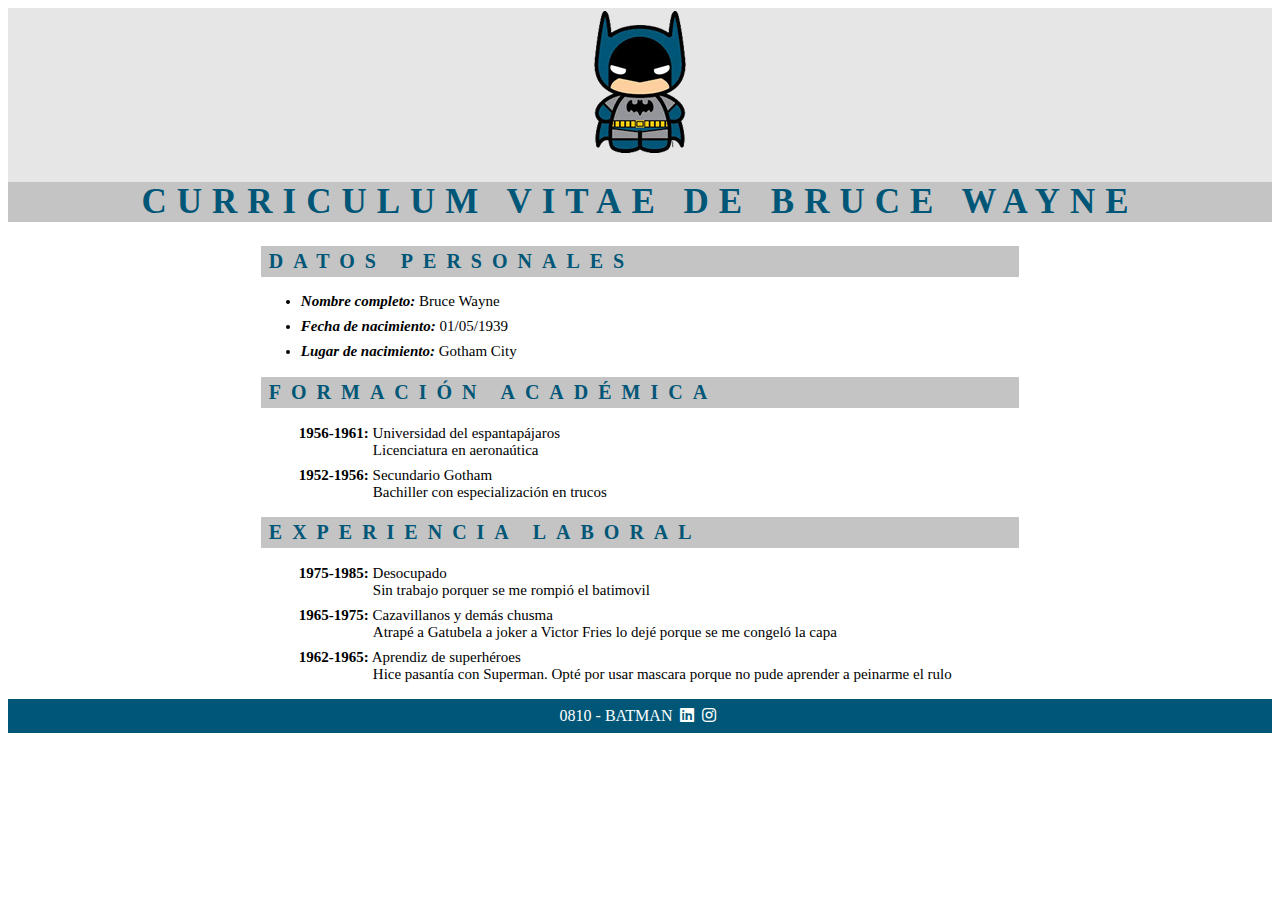
<file: BatmanCV/index.html>
<!DOCTYPE html>
<html lang="en">
<head>
    <meta charset="UTF-8">
    <meta http-equiv="X-UA-Compatible" content="IE=edge">
    <meta name="viewport" content="width=device-width, initial-scale=1.0">
    <title>Batman CV</title>
    <link rel="stylesheet" href="https://cdnjs.cloudflare.com/ajax/libs/font-awesome/5.15.3/css/all.min.css" referrerpolicy="no-referrer" />
    <link rel="stylesheet" href="css/styles.css">
</head>
<body>
    <header>
        <div>
            <img src="img/logo batman.png" alt="logobatman">


        </div>
        <div>
            <h1>CURRICULUM VITAE DE BRUCE WAYNE</h1>
        </div>

    </header>
    <main>
        <div class="section">
            <section>
                <h2>DATOS PERSONALES</h2>
                <ul class="datos-personales">
                    <li class="item"><em class="destacado">Nombre completo:</em> Bruce Wayne</li>
                    <li class="item"><em class="destacado">Fecha de nacimiento:</em> 01/05/1939</li>
                    <li class="item"><em class="destacado">Lugar de nacimiento:</em> Gotham City</li>
                </ul>
            
            </section>
            <section>
                <h2>FORMACIÓN ACADÉMICA</h2>
                <dl>
                    <div class="item">
                        <dt><span class="destacado">1956-1961:</span> Universidad del espantapájaros</dt> 
                        <dd>Licenciatura en aeronaútica</dd>
                    </div>
                    <div class="item">
                        <dt><span class="destacado">1952-1956:</span> Secundario Gotham</dt> 
                        <dd>Bachiller con especialización en trucos</dd>  
                    </div>
                </dl>
            </section>
            <section>
                <h2>EXPERIENCIA LABORAL</h2>
                <dl>
                    <div class="item">
                        <dt><span class="destacado">1975-1985:</span> Desocupado</dt>
                    <dd>Sin trabajo porquer se me rompió el batimovil</dd>  
                    </div>
                    <div class="item">
                        <dt><span class="destacado">1965-1975:</span> Cazavillanos y demás chusma</dt> 
                        <dd>Atrapé a Gatubela a joker a Victor Fries lo dejé porque se me congeló la capa</dd>
                    </div>
                    <div class="item">
                        <dt><span class="destacado">1962-1965:</span> Aprendiz de superhéroes</dt> 
                        <dd>Hice pasantía con Superman. Opté por usar mascara porque no pude aprender a peinarme el rulo</dd>
                    </div>
                      
                       
                    
                </dl>
            </section>

        </div>
        
    </main>
    <footer>
        <span class="redes">0810 - BATMAN </span> <a href="#"><i class="fab fa-linkedin redes"></i></a> <a href="#"><i class="fab fa-instagram redes"></i></a>
    </footer>
</body>
</html>
</file>
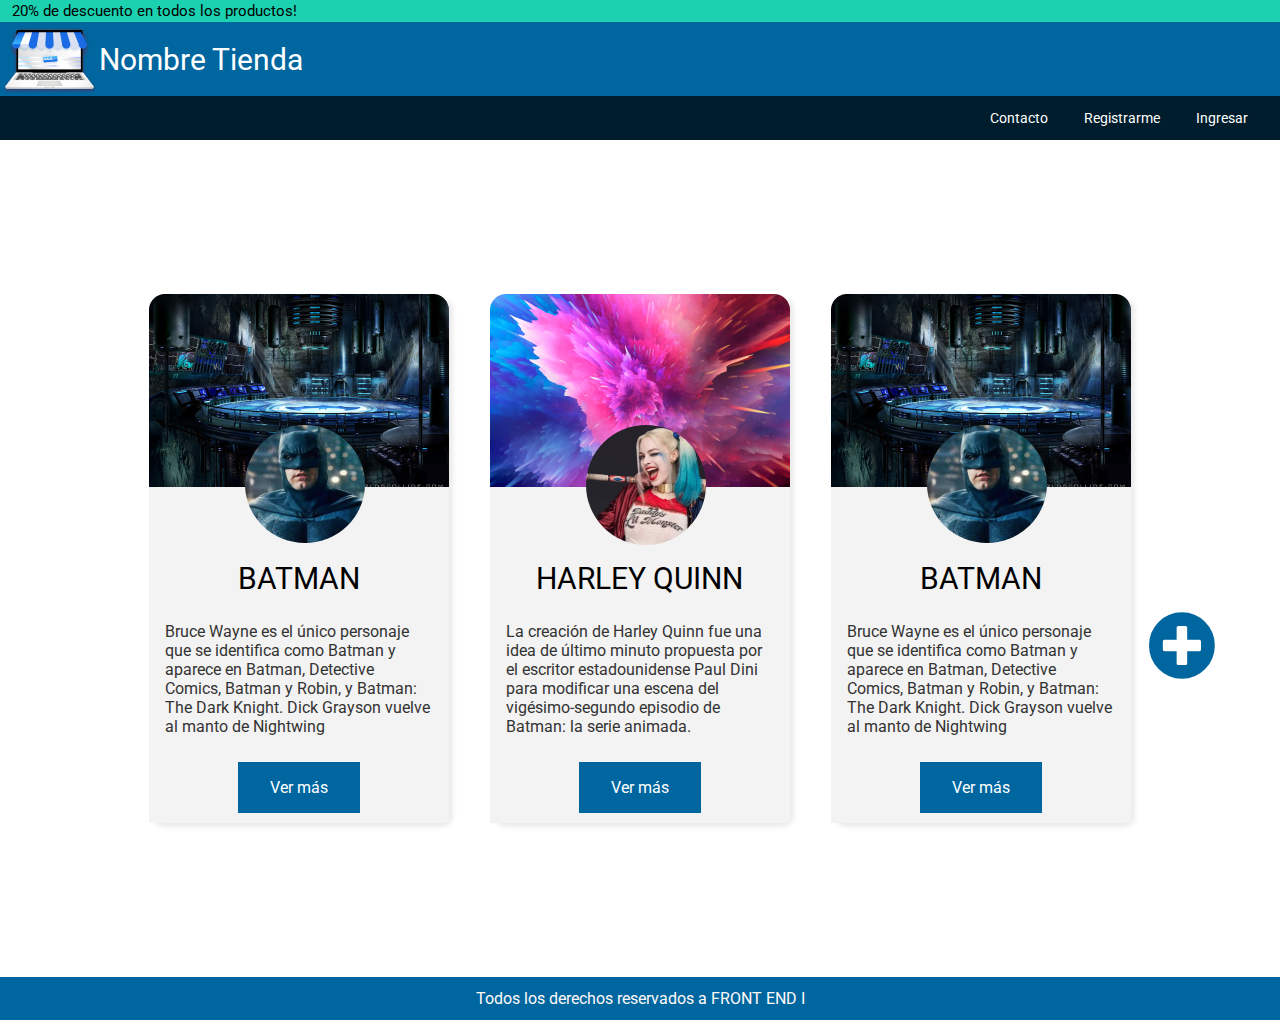
<file: heroes/index.html>
<!DOCTYPE html>
<html lang="en">

<head>
    <meta charset="UTF-8">
    <meta http-equiv="X-UA-Compatible" content="IE=edge">
    <meta name="viewport" content="width=device-width, initial-scale=1.0">
    <title>Heroes</title>
    <link rel="stylesheet" href="https://cdnjs.cloudflare.com/ajax/libs/font-awesome/5.15.3/css/all.min.css"
        referrerpolicy="no-referrer" />
    <link rel="stylesheet" href="css/style.css">
</head>

<body>

    <header>
        <div class="mini-header">
            <p>20% de descuento en todos los productos!</p>
        </div>
        <div class="main-header">
            <a href="index.html" class="logo-home" >
                <img src="img/Logo.png" alt="">
                <h1 class="logo-nombre">Nombre Tienda</h1>
            </a>
            
        </div>
        <nav class="nav">
            <ul class="nav-list">
                <li><a href="contacto.html">Contacto</a></li>
                <li><a href="registro.html">Registrarme</a></li>
                <li><a href="login.html">Ingresar</a></li>
            </ul>
        </nav> 
    </header>
    <main>
        <div class="container">
            <div class="card">
                <div class="portada-batman">
                    <img src="img/batman.png" class="avatar" alt="">
                </div>
                
                <div class="card-content">
                    <h2 class="nombre-super">BATMAN</h2>
                    <p>Bruce Wayne es el único personaje que se identifica como Batman y aparece en Batman, Detective
                        Comics, Batman y Robin, y Batman: The Dark Knight. Dick Grayson vuelve al manto de Nightwing</p>
                    <a href="#" class="boton">Ver más</a>
                </div>
                
            </div>
            <div class="card">
                <div class="portada-harley">
                    <img src="img/harley.png" class="avatar" alt="">
                </div>
                
                <div class="card-content">
                    <h2 class="nombre-super">HARLEY QUINN</h2>
                    <p>La creación de Harley Quinn fue una idea de último minuto propuesta por el escritor estadounidense
                        Paul Dini para modificar una escena del vigésimo-segundo episodio de Batman: la serie animada.</p>
                    <a href="#" class="boton">Ver más</a>
                </div>
                
            </div>
            <div class="card">
                <div class="portada-batman">
                    <img src="img/batman.png" class="avatar" alt="">
                </div>
                <div class="card-content">
                    <h2 class="nombre-super">BATMAN</h2>
                    <p>Bruce Wayne es el único personaje que se identifica como Batman y aparece en Batman, Detective
                        Comics, Batman y Robin, y Batman: The Dark Knight. Dick Grayson vuelve al manto de Nightwing</p>
                    <a href="#" class="boton">Ver más</a>
                </div>
                
            </div>
        </div>
        <a href="addsuper.html"><i class="fas fa-plus-circle add-super"></i></a>
    </main>
    <footer>
        <p>Todos los derechos reservados a FRONT END I</p>
    </footer>

</body>

</html>
</file>
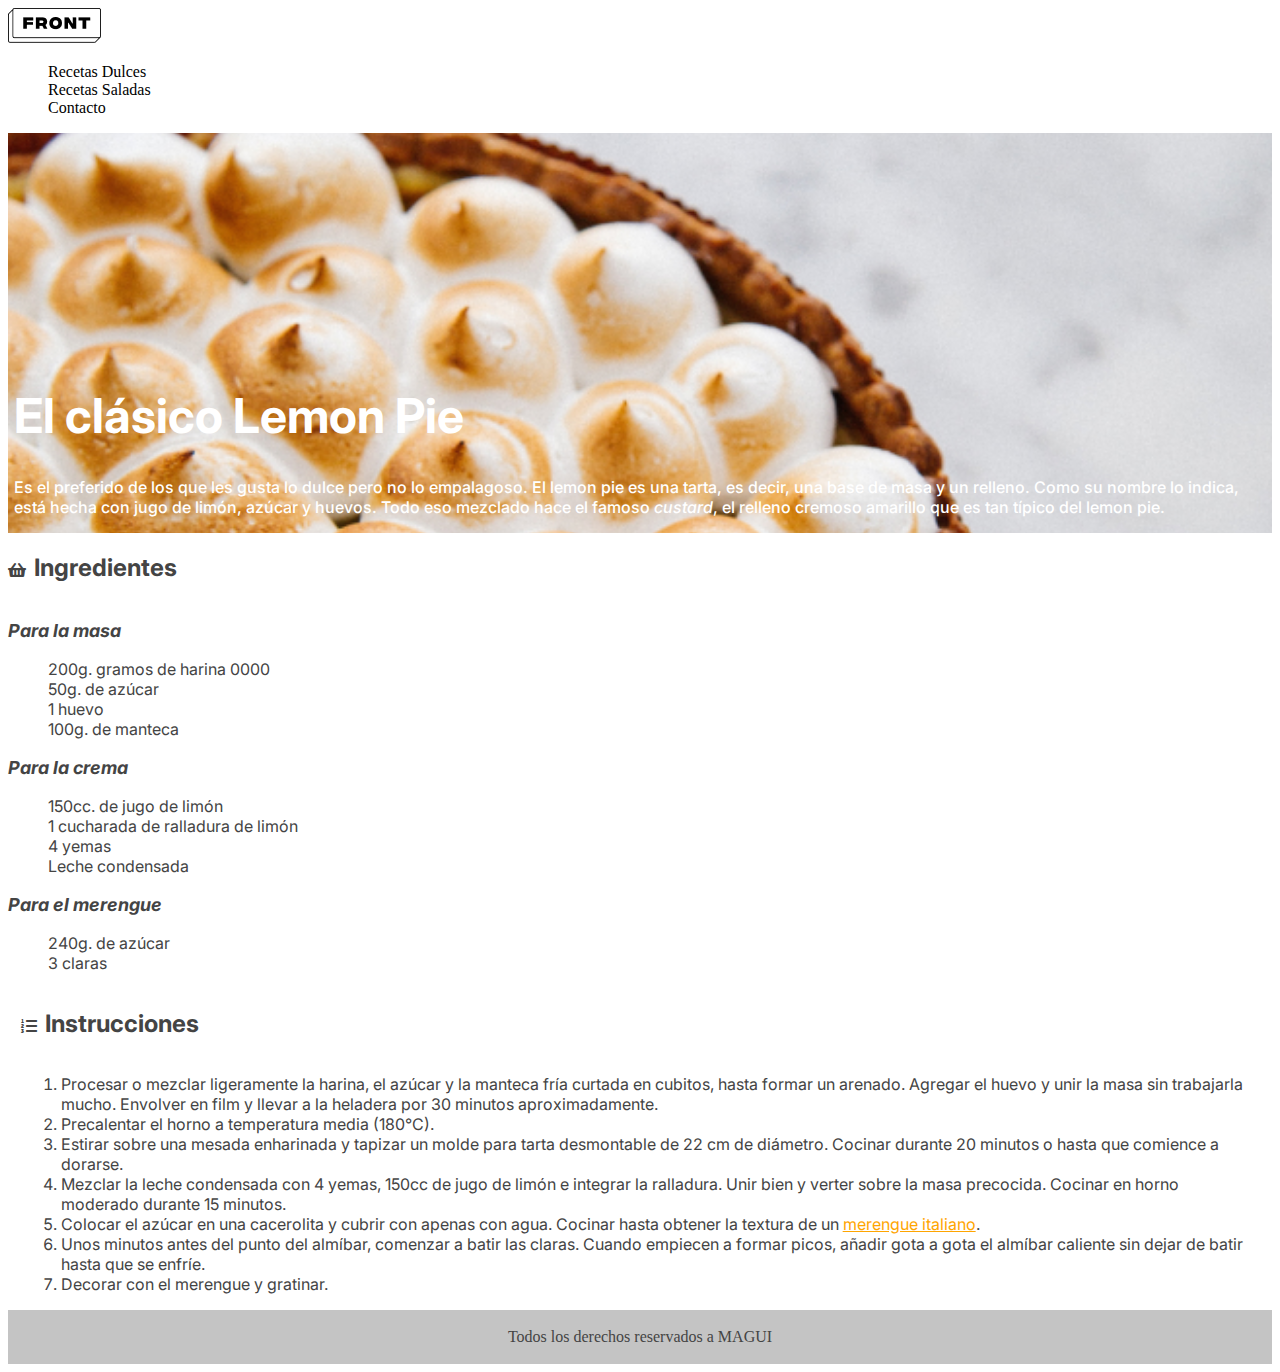
<file: lemonPie/index.html>
<!DOCTYPE html>
<html lang="es">

<head>
    <meta charset="UTF-8">
    <meta http-equiv="X-UA-Compatible" content="IE=edge">
    <meta name="viewport" content="width=device-width, initial-scale=1.0">
    <title>Lemon Pie</title>
    <link rel="stylesheet" href="https://cdnjs.cloudflare.com/ajax/libs/font-awesome/5.15.3/css/all.min.css" referrerpolicy="no-referrer" />
    <link rel="stylesheet" href="css/style.css">
</head>

<body>
    <header>
        <img src="img/logo.png" alt="front">
        <nav>
            <ul class="nav">
                <a href="#"><li>Recetas Dulces</li></a>
                <a href="#"><li>Recetas Saladas</li></a>
                <a href="#"><li>Contacto</li></a>
                
            </ul>
        </nav>
        
    </header>
    <main>
        <section class="banner">
            <div class="texto-banner">
               <h1>El clásico Lemon Pie</h1>
                <p class="descripcion">Es el preferido de los que les gusta lo dulce pero no lo empalagoso. El lemon pie es una tarta, es decir,
                una base de masa y un relleno. Como su nombre lo indica, está hecha con jugo de limón, azúcar y huevos.
                Todo eso mezclado hace el famoso <em>custard</em>, el relleno cremoso amarillo que es tan típico del
                lemon pie.</p> 
            </div>
            
        </section>
        <section>
            <i class="fas fa-shopping-basket"></i><h2 class="titulo-section">Ingredientes</h2>
            <h3 class="subtitulo">Para la masa</h3>
            <ul class="list-ingredientes">
                <li>200g. gramos de harina 0000 </li>
                <li>50g. de azúcar </li>
                <li>1 huevo </li>
                <li>100g. de manteca</li>      
            </ul>
            
            <h3 class="subtitulo">Para la crema</h3>
            <ul class="list-ingredientes">
                <li>150cc. de jugo de limón</li>
                <li>1 cucharada de ralladura de limón</li>
                <li>4 yemas</li>
                <li>Leche condensada</li>      
            </ul>

            <h3 class="subtitulo">Para el merengue</h3>
            <ul class="list-ingredientes">
                <li>240g. de azúcar</li>
                <li>3 claras</li>
            </ul>
            
            
        </section>
        <section class="ingredientes">
            
            <i class="fas fa-list-ol"></i><h2 class="titulo-section">Instrucciones</h2>
            <ol>
                <li>Procesar o mezclar ligeramente la harina, el azúcar y la manteca fría curtada en cubitos, hasta formar un
                arenado. Agregar el huevo y unir la masa sin trabajarla mucho. Envolver en film y llevar a la heladera
                por 30 minutos aproximadamente.</li>
                <li>Precalentar el horno a temperatura media (180°C).</li>
                <li>Estirar sobre una mesada enharinada y tapizar un molde para tarta desmontable de 22 cm de diámetro.
                Cocinar durante 20 minutos o hasta que comience a dorarse.</li>
                <li>Mezclar la leche condensada con 4 yemas, 150cc de jugo de limón e integrar la ralladura. Unir bien y
                verter sobre la masa precocida. Cocinar en horno moderado durante 15 minutos.</li>
                <li>Colocar el azúcar en una cacerolita y cubrir con apenas con agua. Cocinar hasta obtener la textura de un
                <span class="merengue">merengue italiano</span>.</li>
                <li>Unos minutos antes del punto del almíbar, comenzar a batir las claras. Cuando empiecen a formar picos,
                añadir gota a gota el almíbar caliente sin dejar de batir hasta que se enfríe.</li>
                <li>Decorar con el merengue y gratinar.</li>
            </ol>

            
        </section>
        
    </main>
    <footer>
        <p>Todos los derechos reservados a MAGUI</p>
    </footer>
</body>

</html>
</file>
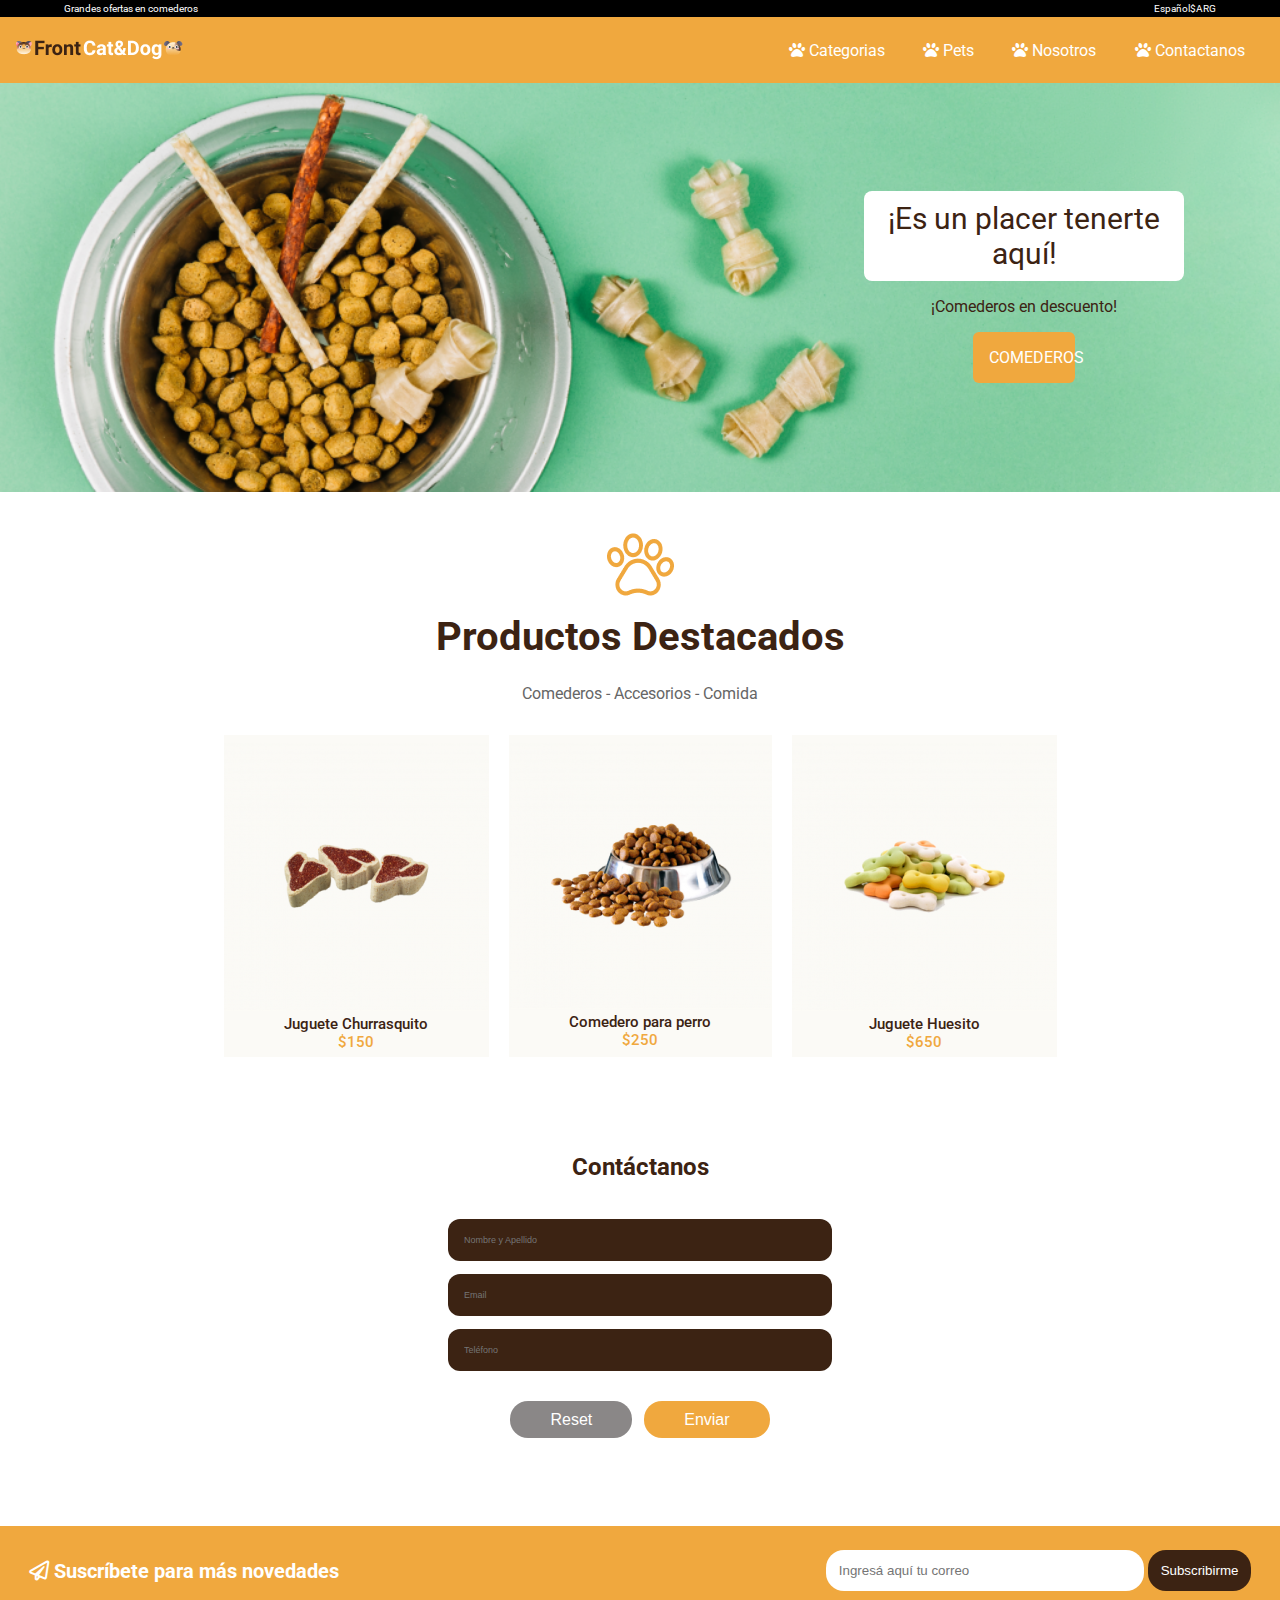
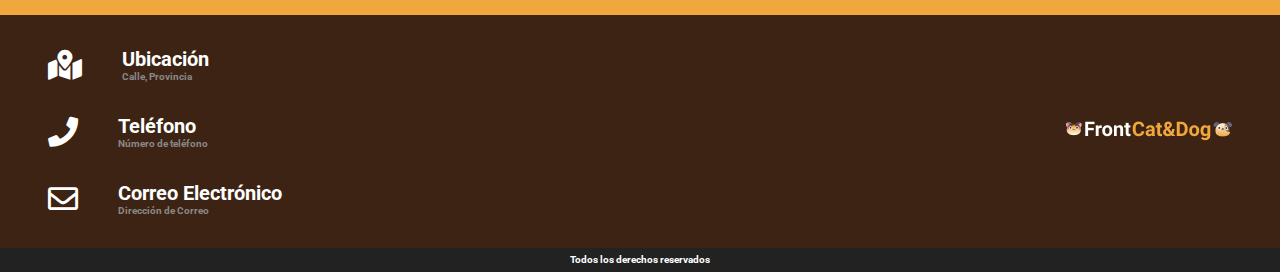
<file: petshop/index.html>
<!DOCTYPE html>
<html lang="en">

<head>
    <meta charset="UTF-8">
    <meta http-equiv="X-UA-Compatible" content="IE=edge">
    <meta name="viewport" content="width=device-width, initial-scale=1.0">
    <title>Magui's Petshop</title>
    <link rel="stylesheet" href="https://cdnjs.cloudflare.com/ajax/libs/font-awesome/5.15.3/css/all.min.css"
        referrerpolicy="no-referrer" />
    <link rel="stylesheet" href="css/style.css">
</head>

<body>
    <header>
        <div class="barrita">
            <div>
                <p>Grandes ofertas en comederos</p>
            </div>
            <div class="currency">
                <p>Español</p>
                <p>$ARG</p>
            </div>

        </div>
        <div class="main-nav">
            <div class="logo">
                <a href="#"><img src="img/Logo.png" alt="Front Cat&Dog"></a>
            </div>
            <nav>
                <ul class="lista-nav">
                    <li><a href="#"><i class="fas fa-paw"></i> Categorias</li></a>
                    <li><a href="#"><i class="fas fa-paw"></i> Pets</li></a>
                    <li><a href="#"><i class="fas fa-paw"></i> Nosotros</li></a>
                    <li><a href="#"><i class="fas fa-paw"></i> Contactanos</li></a>
                </ul>
            </nav>
        </div>

    </header>
    <main>
        <section class="banner">
            <div class="texto-banner">
                <p class="bienvenida">¡Es un placer tenerte aquí!<p>
                <p>¡Comederos en descuento!</p>
                <a href="#" class="button">COMEDEROS</a>
            </div>

        </section>
        <section class="destacados">
            <div class="presentacion-destacados">
                <img src="img/pawprint 1.png" alt="">
                <h2 class="titulo-destacados">Productos Destacados</h2>
                <p class="lista-destacados">Comederos - Accesorios - Comida</p>
            </div>

            <div class="productos-destacados">
                <div class="prod-dest-item">
                    <img src="img/churrasquito.png" alt="churrasquitos">
                    <p class="texto-destacados">Juguete Churrasquito</p>
                    <p class="precio-destacados">$150</p>
                </div>
                <div class="prod-dest-item">
                    <img src="img/comedero.png" alt="comedero">
                    <p class="texto-destacados">Comedero para perro</p>
                    <p class="precio-destacados">$250</p>
                </div>
                <div class="prod-dest-item">
                    <img src="img/Huesito.png" alt="huesito">
                    <p class="texto-destacados">Juguete Huesito</p>
                    <p class="precio-destacados">$650</p>
                </div>
            </div>
        </section>
        <section class="contacto">
            <h2>Contáctanos</h2>
            <form action="POST" class="contacto-form">
                <input type="name" name="nombre" id="nombre" placeholder="Nombre y Apellido">
                <input type="email" name="email" id="email" placeholder="Email">
                <input type="tel" name="telefono" id="tel" pattern="[0-9]{2}-[0-9]{4}-[0-9]{4}" placeholder="Teléfono">
                <div class="contacto-botones">
                    <button type="reset" class="contacto-reset">Reset</button>
                    <button type="submit" class="contacto-enviar">Enviar</button>
                </div>
                
            </form>
        </section>


    </main>
    <footer>
        <div class="suscribete">
            <p class="subs-izq"><i class="far fa-paper-plane"></i> Suscríbete para más novedades</p>
            <div> 
                <form action="post" class="subscribe-form">
                    <input type="email" class="subs-input" name="email" id="email" placeholder="Ingresá aquí tu correo">
                    <button type="submit" class="subs-boton">Subscribirme</button>
                </form>
            </div>
        </div>
        <div class="footer-1">
            <div class="info">
                <div class="iconos-info">
                    <i class="fas fa-map-marked-alt"></i>
                    <div class="info-text">
                        <h3>Ubicación</h3>
                        <p class="sub-descrip">Calle, Provincia</p>
                    </div>
                </div>
                <div class="iconos-info">
                    <i class="fas fa-phone"></i>
                    <div class="info-text">
                        <h3>Teléfono</h3>
                        <p class="sub-descrip">Número de teléfono</p>
                    </div>
                </div>
                <div class="iconos-info">
                    <i class="far fa-envelope"></i>
                    <div class="info-text">
                        <h3>Correo Electrónico</h3>
                        <p class="sub-descrip">Dirección de Correo</p>
                    </div>
                </div>
            </div>
            <div class="logo">
                <img src="img/Logo copy.png" alt="">
            </div>

        </div>
        <div class="footer-2">
            <p>Todos los derechos reservados</p>
        </div>

    </footer>

</body>

</html>
</file>
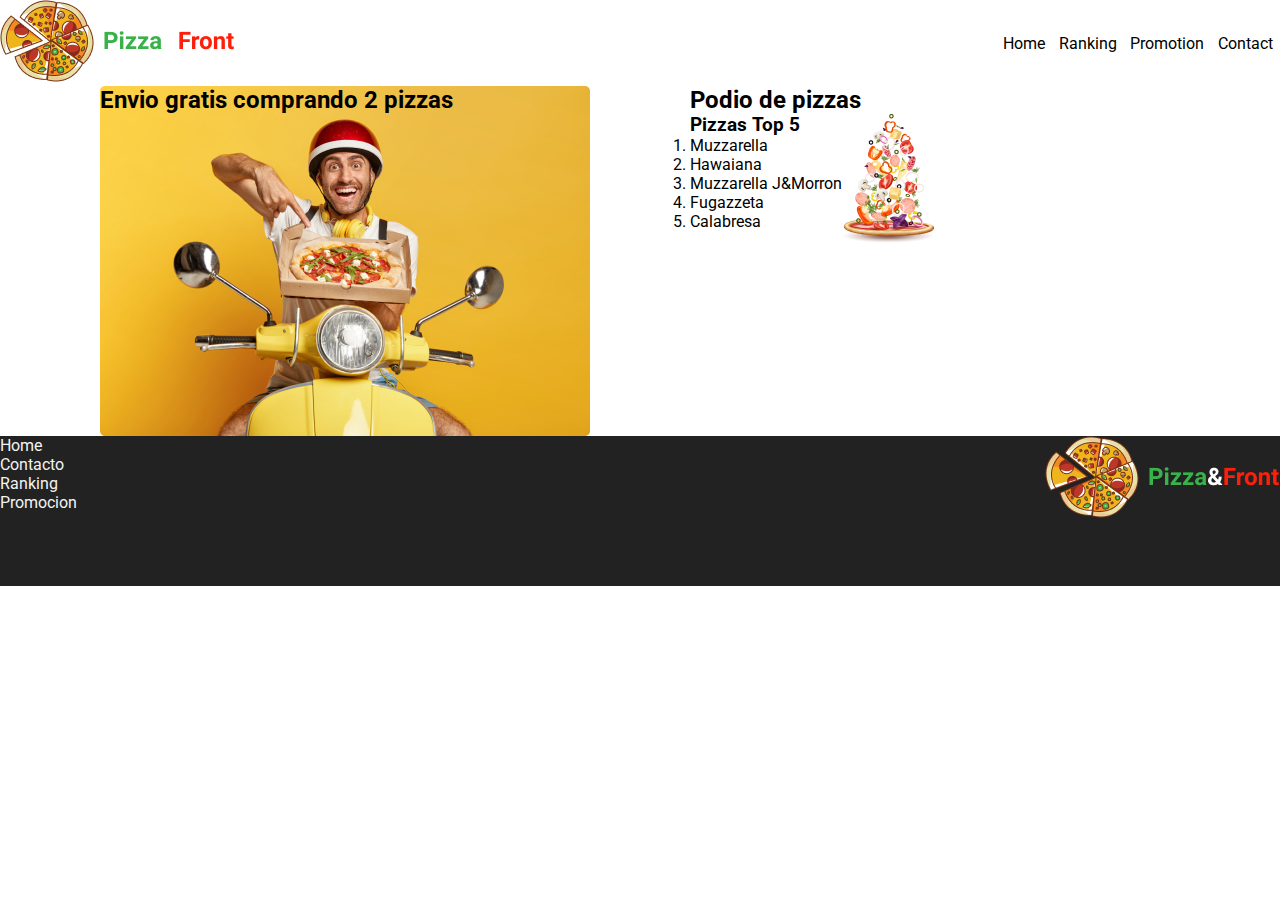
<file: pizza/index.html>
<!DOCTYPE html>
<html lang="en">
<head>
    <meta charset="UTF-8">
    <meta http-equiv="X-UA-Compatible" content="IE=edge">
    <meta name="viewport" content="width=device-width, initial-scale=1.0">
    <title>Pizza&Front</title>
    <link rel="stylesheet" href="css/style.css">
</head>
<body>
    <header>
        <div>
            <img src="img/Logo_pizzanfront.png" alt="pizza&front">
        </div>
        <nav>
            <ul class="main-nav">
                <li><a href="#">Home</a></li>
                <li><a href="#">Ranking</a></li>
                <li><a href="#">Promotion</a></li>
                <li><a href="#">Contact</a></li>
            </ul>
        </nav>    
    </header>

    <main>
        <section class="container container-delivery">
            <h2>Envio gratis <span>comprando</span> 2 pizzas</h2>
        </section>
        <section class="container">
            <h2>Podio de pizzas</h2>
            <div class="container-podio">
                <div>
                    <h3>Pizzas Top 5</h3>
                    <ol>
                        <li>Muzzarella</li>
                        <li>Hawaiana</li>
                        <li>Muzzarella J&Morron</li>
                        <li>Fugazzeta</li>
                        <li>Calabresa</li>
                    </ol>    
                </div>
                <div>
                    <img src="img/PizzaFalling.jpg" alt="">
                </div>
                
            </div>

        </section>

    </main>
    <footer>
        <div>
            <ul>
                <li>Home</li>
                <li>Contacto</li>
                <li>Ranking</li>
                <li>Promocion</li>
            </ul>
        </div>
        <div>
           <img src="img/Logo_pizzanfront.png" alt="pizza&front"> 
        </div>    
    </footer>
</body>
</html>
</file>
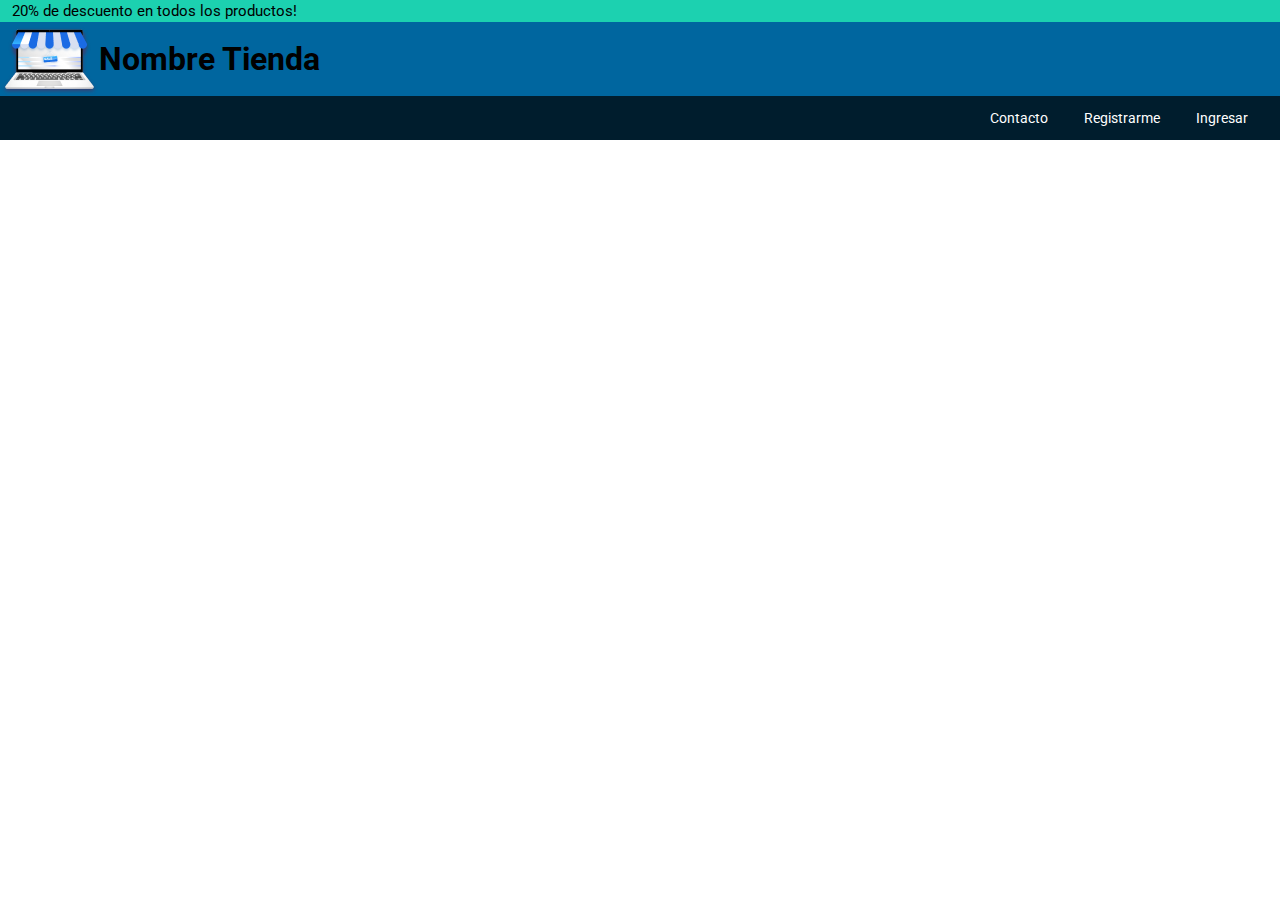
<file: heroes/addsuper.html>
<!DOCTYPE html>
<html lang="en">
    <head>
        <meta charset="UTF-8">
        <meta http-equiv="X-UA-Compatible" content="IE=edge">
        <meta name="viewport" content="width=device-width, initial-scale=1.0">
        <title>Añadí tu Super</title>
        <link rel="stylesheet" href="https://cdnjs.cloudflare.com/ajax/libs/font-awesome/5.15.3/css/all.min.css"
            referrerpolicy="no-referrer" />
        <link rel="stylesheet" href="css/style.css">
    </head>
<body>
    <header>
        <div class="mini-header">
            <p>20% de descuento en todos los productos!</p>
        </div>
        <div class="main-header">
            <a href="index.html" class="logo-home" >
                <img src="img/Logo.png" alt="">
                <h1>Nombre Tienda</h1>
            </a>
        </div>
        <nav class="nav">
            <ul class="nav-list">
                <li><a href="contacto.html">Contacto</a></li>
                <li><a href="registro.html">Registrarme</a></li>
                <li><a href="login.html">Ingresar</a></li>
            </ul>
        </nav> 
    </header>
    <main>

    </main>
    <footer>

    </footer>
    
</body>
</html>
</file>
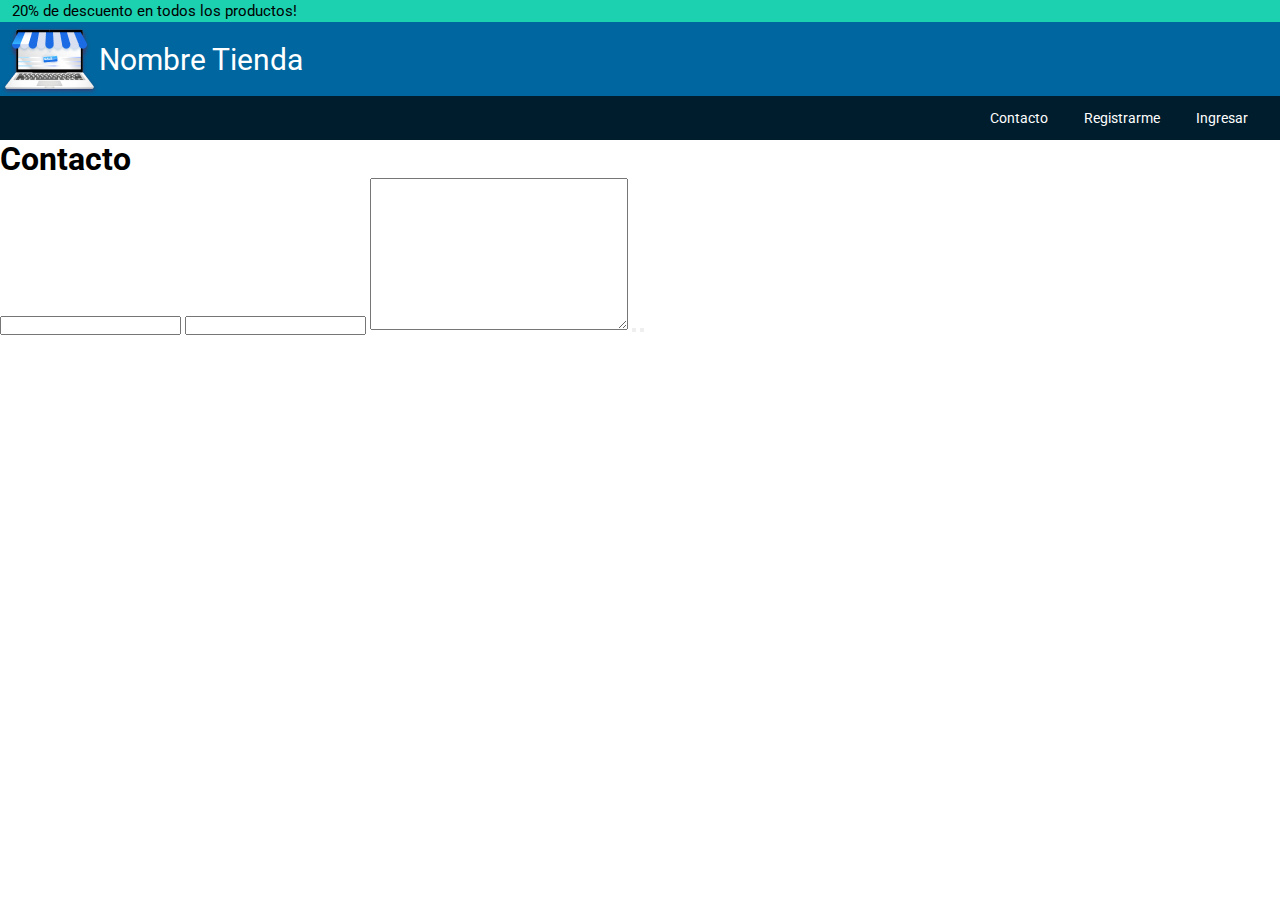
<file: heroes/contacto.html>
<!DOCTYPE html>
<html lang="en">
    <head>
        <meta charset="UTF-8">
        <meta http-equiv="X-UA-Compatible" content="IE=edge">
        <meta name="viewport" content="width=device-width, initial-scale=1.0">
        <title>Añadí tu Super</title>
        <link rel="stylesheet" href="https://cdnjs.cloudflare.com/ajax/libs/font-awesome/5.15.3/css/all.min.css"
            referrerpolicy="no-referrer" />
        <link rel="stylesheet" href="css/style.css">
    </head>
<body>
    <header>
        <div class="mini-header">
            <p>20% de descuento en todos los productos!</p>
        </div>
        <div class="main-header">
            <a href="index.html" class="logo-home" >
                <img src="img/Logo.png" alt="">
                <h1 class="logo-nombre">Nombre Tienda</h1>
            </a>
        </div>
        <nav class="nav">
            <ul class="nav-list">
                <li><a href="contacto.html">Contacto</a></li>
                <li><a href="registro.html">Registrarme</a></li>
                <li><a href="login.html">Ingresar</a></li>
            </ul>
        </nav> 
    </header>
    <main>
        <h1>Contacto</h1>
        <form action="GET" class="form-contacto">
            <input type="text">
            <input type="text">
            <textarea name="" id="" cols="30" rows="10"></textarea>
            <button type="submit"></button>
            <button type="reset"></button>
 
        </form>

    </main>
    <footer>

    </footer>
    
</body>
</html>
</file>
<file: BatmanCV/css/styles.css>
/* Estilos Generales */
a{
    text-decoration: none;
    color: white;
}
/* Header */
header{
    background-color: #E6E6E6;
    text-align: center;
}
h1{
    font-size: 35px;
}
/* Main */
h2{
    font-size: 20px;
    padding: 4px 8px;
}
h1,h2{
    background-color: #C4C4C4;
    color: #005677;
    letter-spacing: 10px;

}
.section{
    margin: 0 auto;
    width: 60%;
    
}
.datos-personales{
    font-size: 15px;
}
.destacado{
    font-weight: bold;
}
.item{
    font-size: 15px;
    margin-bottom: 8px;
}
dd{
    margin-left: 74px;
}
dl{
    margin-left: 38px;
}
/* Footer*/
footer{
    color: white;
    background-color: #005677;
    text-align: center;
    padding-top: 8px;
    padding-bottom: 8px;
    
}
.redes{
    margin-right: 4px;
}
</file>
<file: heroes/css/style.css>
/*Estilos Generales*/
@import url('https://fonts.googleapis.com/css2?family=Roboto:ital,wght@0,400;0,700;1,400;1,700&display=swap');
*{
    margin:0px;
    padding:0px;
    box-sizing: border-box;
}
a{
    text-decoration: none;
    color: inherit ;

}
li{
    list-style-type: none;
}
body{
    font-family: 'Roboto', sans-serif;
}
/*Header*/
.mini-header{
    background-color: #1CD1B0;
    padding: 2px;
    display: flex;
    align-items: center;
}
.mini-header p{
    font-size: 15px;
    padding-left: 10px;
}
.main-header{
    background-color: #00669F;
}
.logo-home{
    display: flex;
    align-items: center;
}
.logo-nombre{
    font-size: 30px;
    font-weight: 400;
    color: white;
}
.nav{
    color: white;
    background-color: #001D2D;
    padding: 10px;
}
.nav-list{
    display: flex;
    justify-content: flex-end;
    font-size: 14px;
    margin-right: 4px;
    
}
.nav-list li{
    padding: 4px 18px;
}
/*Main*/
.container{
    margin: 0 auto;
    display: flex;
        justify-content: space-around;
    width: 80%;
}
.card{
    box-shadow: 4px 4px 4px #b9b9b948;
    border-radius: 12px;
    
    display: flex;
        flex-direction: column;
        justify-content: space-between;
    height: 529px;
    width: 300px;
    margin: 154px 8px;
}

.avatar{
    border-radius: 50%;
    position: absolute;
        left: 32%;
        top: 68%;
}
.portada-batman{
    background-image: url(../img/portada_batman.png);
    height: 193px;
    position: relative;
}
.portada-harley{
    background-image: url(../img/portada_harley.png);
    height: 193px;
    position: relative;
}
.card-content{
    background-color: #F3F3F3;
    display: flex;
        flex-direction: column;
        justify-content: space-around;
        align-items: center;
    min-height: 21rem;
    padding: 0px 10px;
}
.card-content p{
    color: #333333;
    text-align: start;
    padding: 6px;
}
.nombre-super{
    font-size: 30px;
    font-weight: 400;
    margin-top: 64px;
}
.boton{
    background-color: #00669F;
    color: white;
    padding: 16px 32px;
    text-align: center;


}
.add-super{
    color: #00669F;
    font-size: 68px;
    position: absolute;
        top: 68%;
        right: 5%;
}
/*Footer*/
footer{
    background-color: #00669F;
    color:  #FFF9F9;
    display: flex;
    justify-content: center;
}
footer p{
    font-size: 16px;
    padding: 12px;
}
/* Form */
.contact-form{
    display: flex;
    flex-direction: column;
}
</file>
<file: lemonPie/css/style.css>
/* Estilos generales */
@import url('https://fonts.googleapis.com/css2?family=Inter:wght@400;500;700&display=swap');
main{
    color: #444444;
    font-family: 'Inter', sans-serif;

}
a{
    text-decoration: none;
    color: black;
}
/* Header */
.nav{
    list-style-type: none;
}

/* Main */
h1{
    font-size: 48px;
}
.banner{
    background: burlywood url(../img/lemon-pie\ 1.jpg) no-repeat center;  
    background-size: cover; 
    color: #fff;
    height: 400px;
    position: relative;
}
.texto-banner{
    position: absolute;
    bottom: 0;
    margin-left: 6px;
}
.descripcion{
    font-size: 16px;
    font-weight: 500;
}
.titulo-section{
    display: inline-block;
    font-size: 24px;
    font-weight: 700;
    margin-left: 8px;
}
.subtitulo{
    font-style: italic;
    font-size: 18px;
    font-weight: 700;
}
.list-ingredientes{
    list-style-type: none;
}
.ingredientes{
    width: 98%;
    margin: 0 auto;
}
.merengue{
    text-decoration: underline;
    color: orange;
}
/* Footer */

footer{
    background:  #c4c4c4;;
    color: #444;
    text-align: center;
    padding: 2px;

}
</file>
<file: petshop/css/style.css>
/* Estilos Generales */
@import url('https://fonts.googleapis.com/css2?family=Roboto:ital,wght@0,400;0,500;0,700;1,400;1,700&display=swap');
*{
    box-sizing: border-box;
    margin: 0px;
    padding: 0px;
}
a{
    color: inherit;
    text-decoration: none;
}
ul{
    list-style-type: none;
}
body{
    font-family: 'Roboto', sans-serif;
}
/* Header */
.barrita{
    background-color: #000;
    display: flex;
    justify-content: space-between;
    align-items: center;
    padding: 0.2rem 4rem;
}
.currency{
    display: flex;
}
.barrita p{
    color: #fff;
    font-size: 10px;
    
}
.main-nav{
    align-items: center;
    background-color: #F0A83E;
    display: flex;
    justify-content: space-between;
    padding: 1.2rem 1rem;
}
.lista-nav{
    color: #fff;
    display: flex;
}
.lista-nav li{
    padding: 0 1.2rem;
}
/* MAIN */
/* BANNER */
.banner{
    background-image: url(../img/bowl-and-pet-daities-on-green-background\ 1.png);
    background-repeat: no-repeat;
    background-size: cover;
    display: flex;
    justify-content: flex-end;
    height: 409px;
    
}
.texto-banner{
    width: 40%;
    color: #3C2313;
    display: flex;
    flex-direction: column;
    justify-content: center;
    text-align: center;   
}

.bienvenida{
    background-color: #fff;
    border-radius: 8px;
    font-weight: 400px;
    font-size: 30px;
    margin: 1rem 6rem;
    padding: 10px;
}
.button{
    align-self: center;
    border-radius: 6px;
    color: #fff;
    background-color:#F0A83E;
    font-size: 16px;
    font-weight: normal;
    margin: 1rem 0;
    padding: 1rem;
    width: 20%;
}
/* DESTACADOS */
.presentacion-destacados{
    margin: 2rem auto;
    width: 80%;
    text-align: center;  
}
.presentacion-destacados>*{
    margin: 0.3rem 0;
}
.titulo-destacados{
    color: #3C2313;
    font-size: 40px;
    font-weight: 700;
    margin-bottom: 1.5rem;

}
.lista-destacados{
    color: #666666;
    font-size: 16px;
}
.productos-destacados{
    display: flex;
    justify-content: center;
    gap: 20px;    
}
.prod-dest-item{
    background-color: #FBFAF6;
    text-align: center;
    font-size: 15px;
    font-weight: 500;
    padding: 0.4rem 0;
}
.texto-destacados{
    color: #3C2313;
}
.precio-destacados{
    color: #F0A83E;
}
/* CONTACTANOS */
.contacto{
    width: 30%;
    margin: 4rem auto;
    display: flex;
    flex-direction: column;  
}
.contacto h2{
    color: #3C2313;
    text-align: center;
    margin: 2rem 0;
}
.contacto-form{
    display: flex;
    flex-direction: column;
}
.contacto-form input{
    background-color: #3C2313;
    border: none;
    border-radius: 12px;
    color: #fff;
    font-size: 9px;
    margin: 0.4rem 0;
    padding: 1rem;
}
.contacto-botones{
    display: flex;
    justify-content: center;
    gap: 12px;
    margin: 1.5rem 0;
}
.contacto-botones>*{
    border: none;
    border-radius: 18px;
    color: #FFF;
    font-size: 16px;
    font-weight: 400;
    padding: 0.6rem 2.5rem;
}
.contacto-reset{
    background-color: #8A8787;
}
.contacto-enviar{
    background-color: #F0A83E;

}
/* FOOTER */
/* SUSCRIBETE */
footer{
    font-family:'Roboto', sans-serif;
}
.suscribete{
    background-color:#F0A83E ;
    display: flex;
    justify-content: space-between;
    align-items: center;
    padding: 1.5rem 1.8rem;
}
.subs-izq{
    color: #fff;
    font-size: 20px;
    font-weight: 700;
}
.subscribe-form >*{
    border: none;
    border-radius: 18px;
    padding: 0.8rem; 
}
.subs-input{
    padding-right: 8rem;
}
.subs-boton{
    background-color:#3C2313 ;
    color: #FFF;
}

/*FOOTER1*/
.footer-1{
    background-color: #3C2313;
    display: flex;
    justify-content: space-between;
    align-items: center;
    padding: 0rem 3rem;
}

.iconos-info{
    display: flex;
    align-items: center;
    margin: 2rem 0;
   
}
.iconos-info i{
    color: #FFF;
    font-size: 30px;
}
.info-text{
    margin-left: 2.5rem;
}
.info-text h3{
    color: #FFF;
    font-size: 20px ;
    font-weight: 700;
}
.sub-descrip{
    color: #8A8787;
    font-size: 10px;
    font-weight: 700;
}
/*FOOTER2*/
.footer-2{
    background-color: #222;
    color: #FFF;
    font-size: 10px;
    font-weight: 700;
    text-align: center;
    padding: 0.4rem;
}
</file>
<file: pizza/css/style.css>
/*Estilo generales*/
@import url('https://fonts.googleapis.com/css2?family=Roboto:wght@400;700&display=swap');
*{
    margin: 0;
    padding: 0;
    box-sizing: border-box;
}
a,
a:hover,
a:focus,
a:active{
    text-decoration: none;
    color: inherit;
}
ul{
    list-style-type: none;
}
body{
    font-family: 'Roboto', sans-serif;
}
/* Header */
header{
    display: flex;
    justify-content: space-between;
    align-items: center;
}
.main-nav{
    display: flex;
    justify-content: space-around;
    width: 284px;    
}
.main-nav li a{
    padding: 6px;
}
/* Main */
main{
    display: flex;
    justify-content: space-evenly;
}
.container{
    width: 490px;
    height: 350px;
}
.container-delivery{
    background-image: url(../img/delivery.jpg);
}
.container-podio{
    display: flex;
}
/* Footer */
footer{
    background-color: #222;
    color: #F3F3F3;
    display: flex;
    justify-content: space-between;
    height: 150px;
}
</file>
